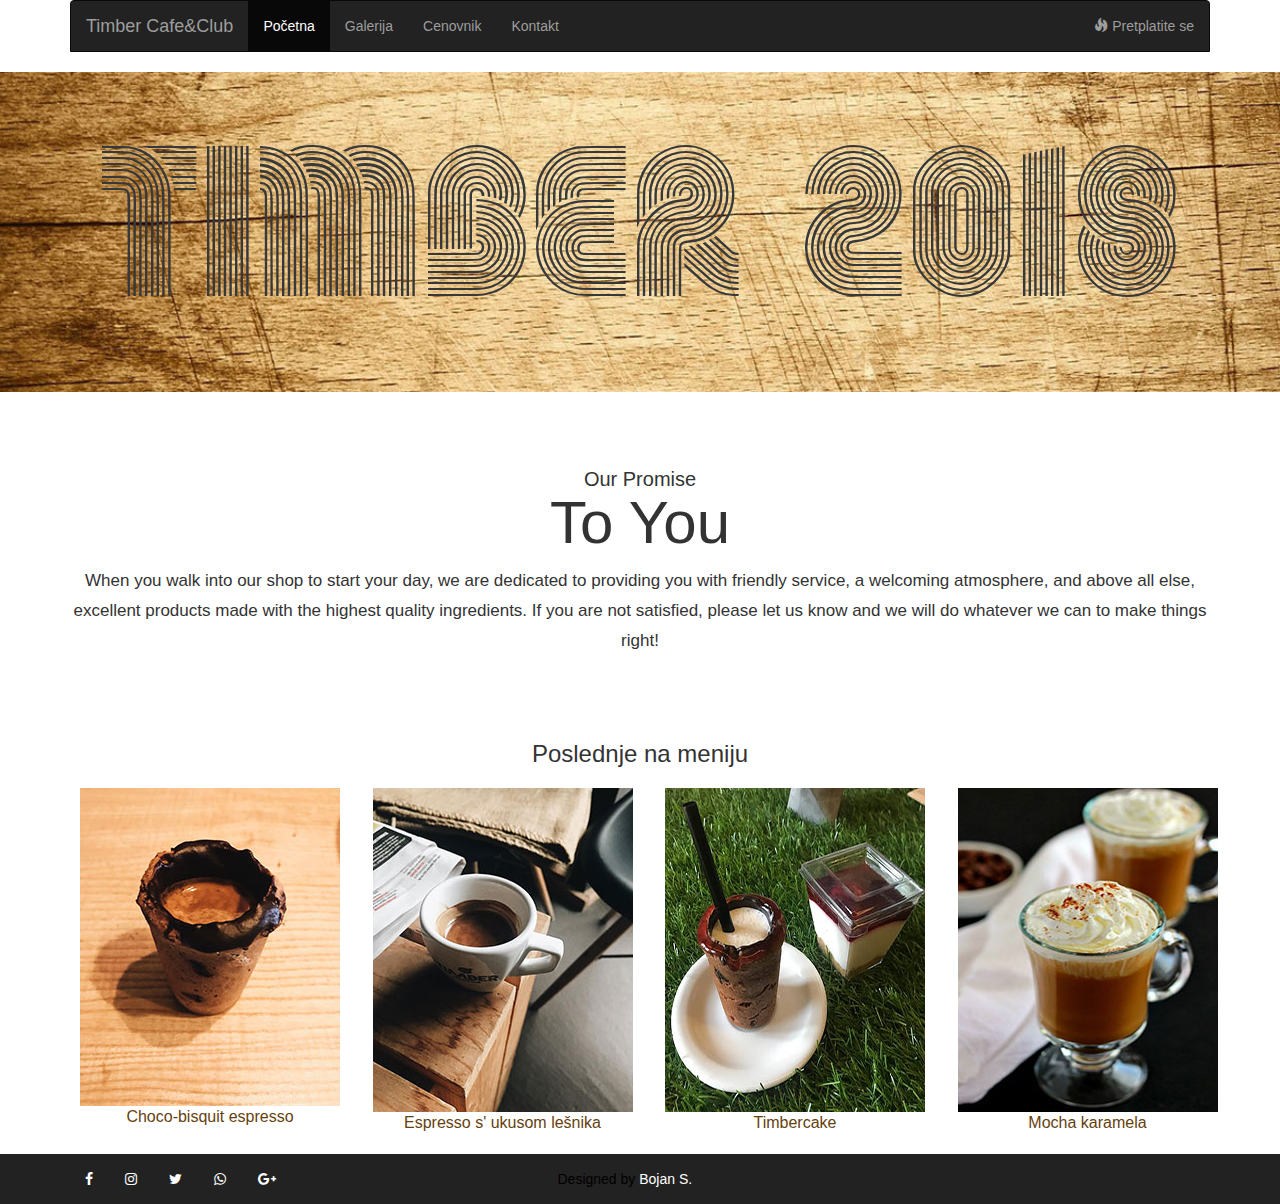
<file: index.html>
<!DOCTYPE html>
<html>
	<head>
		<title>Timber CafeClub</title>
		<link rel="icon" type="image/png" href="images/webicon.png"/>
		
		<link rel="stylesheet" type="text/css" href="css/bootstrap.min.css"/>
		
		<link rel="stylesheet" href="https://cdnjs.cloudflare.com/ajax/libs/font-awesome/4.7.0/css/font-awesome.min.css"/>
		
		<link rel="stylesheet" type="text/css" href="css/style.css"/>
		
		<meta name="viewport" content="width=device-width;initial-scale=1.0"/>
		
		<meta charset="utf-8"/>
	</head>
	<body>
	
		<!-- Zaglavlje-->
		
		<div class="container-fluid" id="zaglavljeGore">
			<div class="container">
				<nav class="navbar navbar-inverse">
					<div class="container-fluid">
						<div class="navbar-header">
							<a class="navbar-brand" href="index.html">Timber Cafe&amp;Club</a>
						</div>
						<ul class="nav navbar-nav col-lg-7">
							<li class="active"><a href="#">Početna</a></li>
							<li><a href="galerija.html">Galerija</a></li>
							<li><a href="cenovnik.html">Cenovnik</a></li>
							<li><a href="kontakt.html">Kontakt</a></li>
						</ul>
						<ul class="nav navbar-nav navbar-right">
							<li><a href="pretplata.html"><span class="glyphicon glyphicon-fire"></span> Pretplatite se</a></li>
						</ul>
					</div>
				</nav>
			</div>
		</div>
		<!-- Zaglavlje kraj-->
		
		<!-- Slajder pocetak-->
		<div class="container backgroundimg">
			<div class="row">
				<div class="container">
					<h1 class="h1 text-center"><a href="index.html"> Timber 2018</a></h1>
				</div>
			</div>
		</div>
		<!-- kraj Slajder -->
		
		<!-- O nama pocetak -->
		
		<div class="container-fluid">
			<div class="row">
				  <div class="col-xl-9 mx-auto">
						<div class="relative text-center">
								<h2 class="relative_head">
									<span class="relative_gore">Our Promise</span>
									<span class="relative_dole">To You</span>
								</h2>
								<p>When you walk into our shop to start your day, we are dedicated to providing you with friendly service, a welcoming atmosphere, and above all else, excellent products made with the highest quality ingredients. If you are not satisfied, please let us know and we will do whatever we can to make things right!
								</p>
						</div>
				  </div>
			</div>
      </div>
		
		<!-- o nama kraj -->
		
		<!-- Noviji produkti pocetak -->
		
		<div class="container-fluid produkti">
			<div class="container">
				<div class="row flex">
					<div class="col-xs-3 "></div>
					<div class="col-xs-6">
						<h3 class="text-center">Poslednje na meniju </h3>
					</div>
					<div class="col-xs-3"></div>
				</div>
				<div class="row">
					<div class="col-lg-3  col-md-3 col-sm-6 col-xs-10 center najnoviji">
						<div>
							<img src="images/noviprodukt1.jpg" alt="choq"/>
							<p class="text-center ">Choco-bisquit espresso</p>
						</div>
					</div>
					<div class="col-lg-3  col-md-3 col-sm-6 col-xs-10  najnoviji">
						<div>
							<img src="images/noviprodukt2.jpg" alt="nuts"/>
							<p class="text-center">Espresso s' ukusom lešnika</p>
						</div>
					</div>
					<div class="col-lg-3 col-md-3 col-sm-6 col-xs-10 najnoviji">
						<div>
							<img src="images/noviprodukt3.jpg" alt="timcake"/>
							<p class="text-center ">Timbercake</p>
						</div>
					</div>
					<div class="col-lg-3 col-md-3 col-sm-6 col-xs-10  najnoviji">
						<div>
							<img src="images/noviprodukt4.jpg" alt="mochacar"/>
							<p class="text-center ">Mocha karamela</p>
						</div>
					</div>
				</div>
			</div>
		</div>
		
		<!--Noviji produkti kraj-->
		
		
		
		
		<!-- footer pocetak-->
		<div class="container-fluid" id="footer">
			<div class="container">
				<div class="row flex" >
					<div class="col-lg-5 col-md-6 col-sm-8 col-xs-12" id="drustveneMreze">
						<ul class="nav nav-pills">
							<li><a href="https://www.facebook.com/profile.php?id=100011665453291"> <i class="fa fa-facebook"></i></a></li>
							<li><a href="https://www.instagram.com/timbercoffeeclub/"> <i class="fa fa-instagram"></i></a></li>
							<li><a href="https://www.twitter.com/timbercoffeeclub/"> <i class="fa fa-twitter"></i></a></li>
							<li><a href="https://www.whatsapp.com/timbercoffeeclub"> <i class="fa fa-whatsapp"></i></a></li>
							<li><a href="https://www.googleplus.com/timbercc"> <i class="fa fa-google-plus"></i></a></li>
						</ul>
					</div>
					<div class="col-lg-2 col-md-6 col-sm-4 col-xs-12" id="designer">
						<div>
							<p>Designed by <a href="designer.html">Bojan S&#46;</a></p>
						</div>
					</div>
				</div>
			</div>
		</div>
	
	
	</body>
</html>
</file>
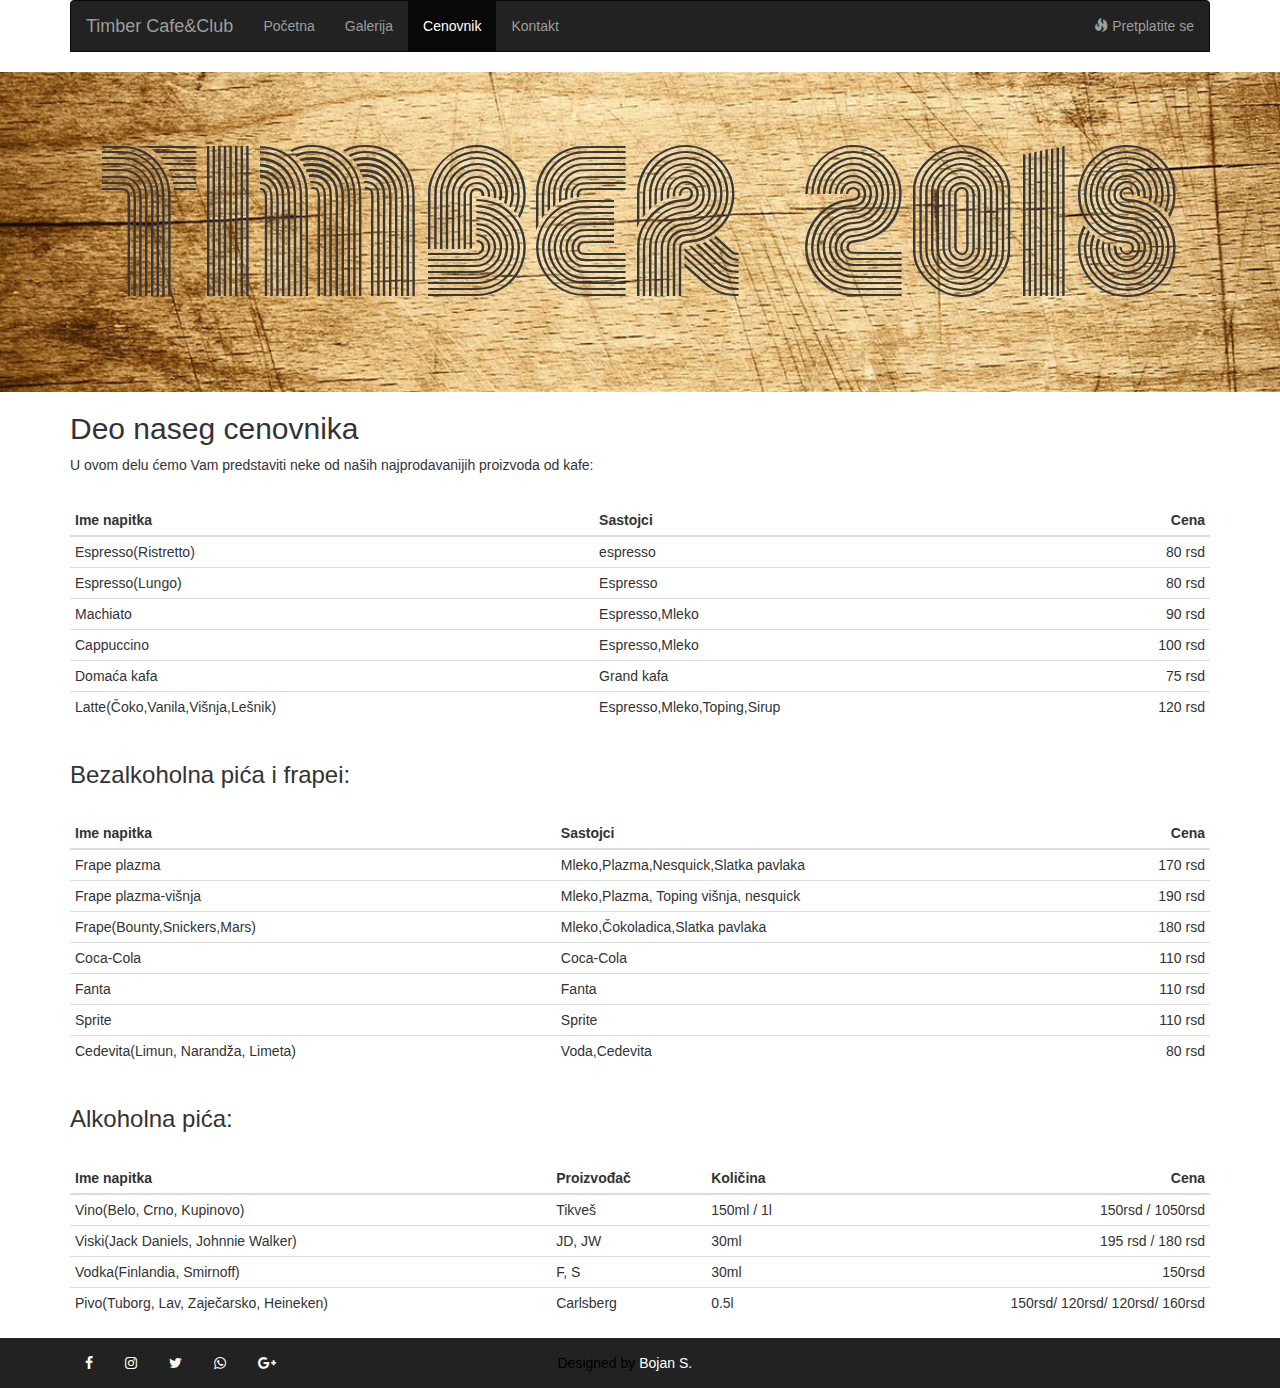
<file: cenovnik.html>
<!DOCTYPE html>
<html>
	<head>
		<title>Timber CafeClub</title>
		<link rel="icon" type="image/png" href="images/webicon.png"/>
		
		<link rel="stylesheet" type="text/css" href="css/bootstrap.min.css"/>
		
		<link rel="stylesheet" href="https://cdnjs.cloudflare.com/ajax/libs/font-awesome/4.7.0/css/font-awesome.min.css"/>
		
		<link rel="stylesheet" type="text/css" href="css/style.css"/>
		
		<meta name="viewport" content="width=device-width;initial-scale=1.0"/>
		
		<meta charset="utf-8"/>
	</head>
	<body>
	
		<!-- Zaglavlje-->
		
		<div class="container-fluid" id="zaglavljeGore">
			<div class="container">
				<nav class="navbar navbar-inverse">
					<div class="container-fluid">
						<div class="navbar-header">
							<a class="navbar-brand" href="index.html">Timber Cafe&amp;Club</a>
						</div>
						<ul class="nav navbar-nav col-lg-7">
							<li><a href="index.html">Početna</a></li>
							<li><a href="galerija.html">Galerija</a></li>
							<li class="active"><a href="#">Cenovnik</a></li>
							<li><a href="kontakt.html">Kontakt</a></li>
						</ul>
						<ul class="nav navbar-nav navbar-right">
							<li><a href="pretplata.html"><span class="glyphicon glyphicon-fire"></span> Pretplatite se</a></li>
						</ul>
					</div>
				</nav>
			</div>
		</div>
		<!-- Zaglavlje kraj-->
		
		<!-- Slajder pocetak-->
		<div class="container backgroundimg">
			<div class="row">
				<div class="container">
					<h1 class="h1 text-center"><a href="index.html"> Timber 2018</a></h1>
				</div>
			</div>
		</div>
		<!-- kraj Slajder -->
		
		<div class="container">
			<h2>Deo naseg cenovnika</h2>
			<p>U ovom delu ćemo Vam predstaviti neke od naših najprodavanijih proizvoda od kafe:</p>            
			<table class="table table-condensed">
				<thead>
					<tr>
						<th>Ime napitka</th>
						<th class="nestaje">Sastojci</th>
						<th class="text-right">Cena</th>
					</tr>
				</thead>
				<tbody>
					<tr>
						<td>Espresso(Ristretto)</td>
						<td class="nestaje">espresso</td>
						<td class="text-right">80 rsd</td>
					</tr>
					<tr>
						<td>Espresso(Lungo)</td>
						<td class="nestaje">Espresso</td>
						<td class="text-right">80 rsd</td>
					</tr>
					<tr>
						<td>Machiato</td>
						<td class="nestaje">Espresso,Mleko</td>
						<td class="text-right">90 rsd</td>
					</tr>
					<tr>
						<td>Cappuccino</td>
						<td class="nestaje">Espresso,Mleko</td>
						<td class="text-right">100 rsd</td>
					</tr>
					<tr>
						<td>Domaća kafa</td>
						<td class="nestaje">Grand kafa</td>
						<td class="text-right">75 rsd</td>
					</tr>
					<tr>
						<td>Latte(Čoko,Vanila,Višnja,Lešnik)</td>
						<td class="nestaje">Espresso,Mleko,Toping,Sirup</td>
						<td class="text-right">120 rsd</td>
					</tr>
					
				</tbody>
			</table>
		</div>
		<div class="container">
			<h3>Bezalkoholna pića i frapei:</h2>          
			<table class="table table-condensed">
				<thead>
					<tr>
						<th>Ime napitka</th>
						<th class="nestaje">Sastojci</th>
						<th class="text-right">Cena</th>
					</tr>
				</thead>
				<tbody>
					<tr>
						<td>Frape plazma</td>
						<td class="nestaje">Mleko,Plazma,Nesquick,Slatka pavlaka</td>
						<td class="text-right">170 rsd</td>
					</tr>
					<tr>
						<td>Frape plazma-višnja</td>
						<td class="nestaje">Mleko,Plazma, Toping višnja, nesquick </td>
						<td class="text-right">190 rsd</td>
					</tr>
					<tr>
						<td>Frape(Bounty,Snickers,Mars)</td>
						<td class="nestaje">Mleko,Čokoladica,Slatka pavlaka</td>
						<td class="text-right">180 rsd</td>
					</tr>
					<tr>
						<td>Coca-Cola</td>
						<td class="nestaje">Coca-Cola</td>
						<td class="text-right">110 rsd</td>
					</tr>
					<tr>
						<td>Fanta</td>
						<td class="nestaje">Fanta</td>
						<td class="text-right">110 rsd</td>
					</tr>
					<tr>
						<td>Sprite</td>
						<td class="nestaje">Sprite</td>
						<td class="text-right">110 rsd</td>
					</tr>
					<tr>
						<td>Cedevita(Limun, Narandža, Limeta)</td>
						<td class="nestaje">Voda,Cedevita</td>
						<td class="text-right">80 rsd</td>
					</tr>
					
				</tbody>
			  </table>
		</div>
		<div class="container">
			<h3> Alkoholna pića: </h3>
			<table class="table table-condensed">
				<thead>
					<tr>
						<th>Ime napitka</th>
						<th class="nestaje">Proizvođač</th>
						<th class="nestaje">Količina</th>
						<th class="text-right">Cena</th>
					</tr>
				</thead>
				<tbody>
					<tr>
						<td>Vino(Belo, Crno, Kupinovo)</td>
						<td class="nestaje">Tikveš</td>
						<td class="nestaje">150ml / 1l</td>
						<td class="text-right">150rsd / 1050rsd</td>
					</tr>
					<tr>
						<td>Viski(Jack Daniels, Johnnie Walker)</td>
						<td class="nestaje">JD, JW</td>	
						<td class="nestaje">30ml</td>
						<td class="text-right">195 rsd / 180 rsd</td>
					
					</tr>
					<tr>
						<td>Vodka(Finlandia, Smirnoff)</td>
						<td class="nestaje">F, S</td>
						<td class="nestaje">30ml</td>
						<td class="text-right">150rsd</td>
					</tr>
					<tr>
						<td>Pivo(Tuborg, Lav, Zaječarsko, Heineken)</td>
						<td class="nestaje">Carlsberg</td>
						<td class="nestaje">0.5l</td>
						<td class="text-right">150rsd/ 120rsd/ 120rsd/ 160rsd</td>
						
					</tr>
				</tbody>
			  </table>
		</div>

		
		
		
		
		<!-- footer pocetak-->
		<div class="container-fluid" id="footer">
			<div class="container">
				<div class="row flex" >
					<div class="col-lg-5 col-md-6 col-sm-8 col-xs-12" id="drustveneMreze">
						<ul class="nav nav-pills">
							<li><a href="https://www.facebook.com/profile.php?id=100011665453291"> <i class="fa fa-facebook"></i></a></li>
							<li><a href="https://www.instagram.com/timbercoffeeclub/"> <i class="fa fa-instagram"></i></a></li>
							<li><a href="https://www.twitter.com/timbercoffeeclub/"> <i class="fa fa-twitter"></i></a></li>
							<li><a href="https://www.whatsapp.com/timbercoffeeclub"> <i class="fa fa-whatsapp"></i></a></li>
							<li><a href="https://www.googleplus.com/timbercc"> <i class="fa fa-google-plus"></i></a></li>
						</ul>
					</div>
					<div class="col-lg-2 col-md-6 col-sm-4 col-xs-12" id="designer">
						<div>
							<p>Designed by <a href="designer.html">Bojan S&#46;</a></p>
						</div>
					</div>
				</div>
			</div>
		</div>
	
	
	</body>
</html>
</file>
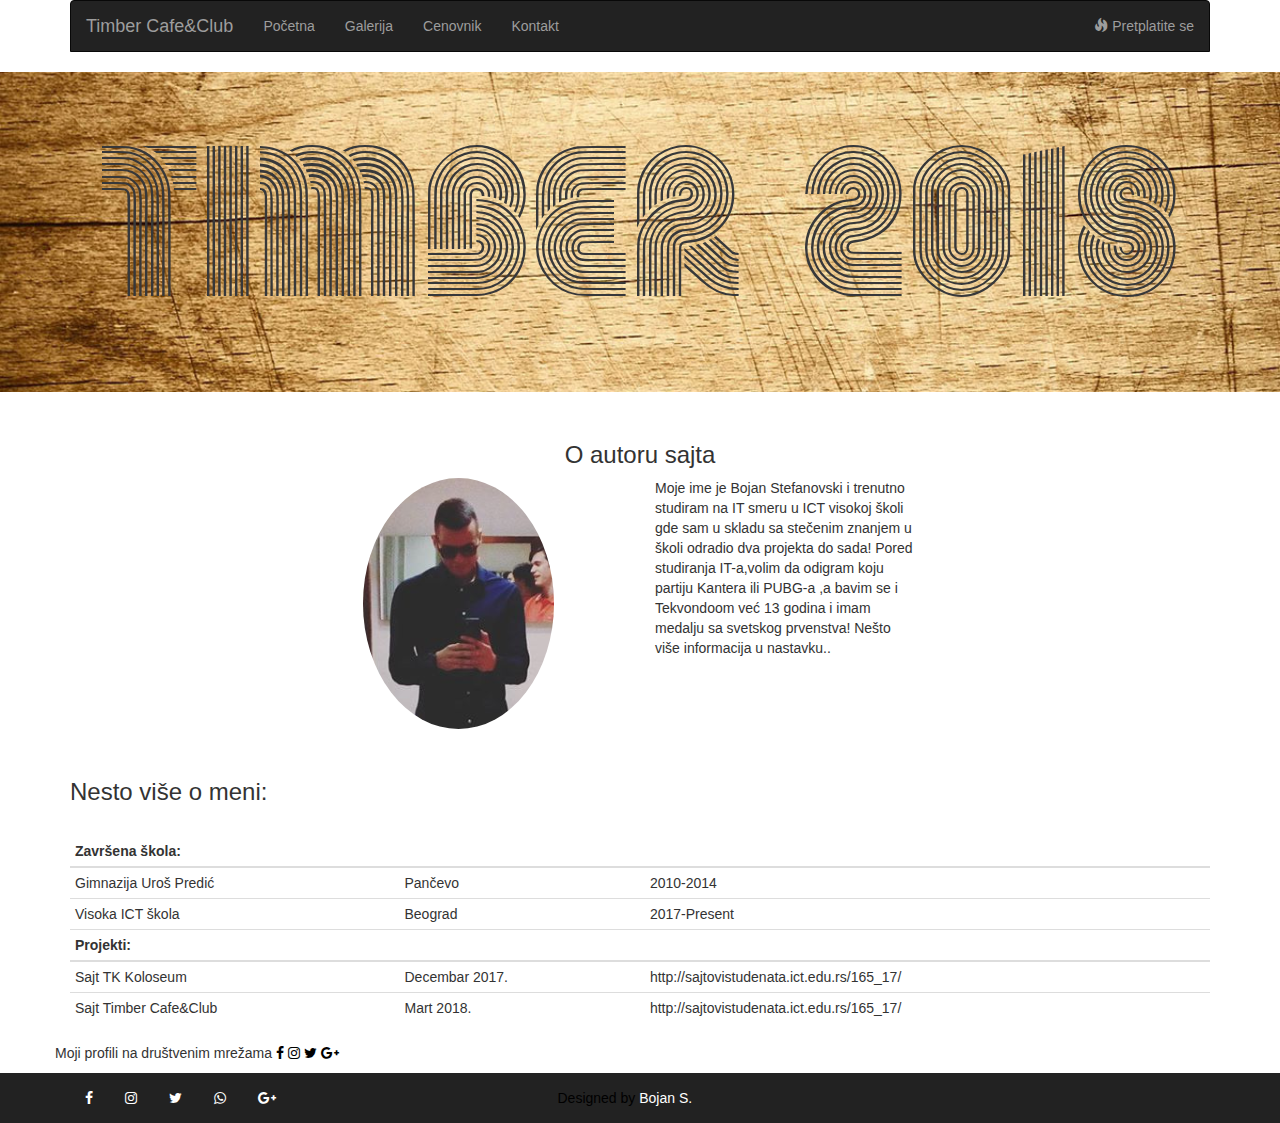
<file: designer.html>
<!DOCTYPE html>
<html>
	<head>
		<title>Timber CafeClub</title>
		<link rel="icon" type="image/png" href="images/webicon.png"/>
		
		<link rel="stylesheet" type="text/css" href="css/bootstrap.min.css"/>
		
		<link rel="stylesheet" href="https://cdnjs.cloudflare.com/ajax/libs/font-awesome/4.7.0/css/font-awesome.min.css"/>
		
		<link rel="stylesheet" type="text/css" href="css/style.css"/>
		
		<meta name="viewport" content="width=device-width;initial-scale=1.0"/>
		
		<meta charset="utf-8"/>
	</head>
	<body>
	
		<!-- Zaglavlje-->
		
		<div class="container-fluid" id="zaglavljeGore">
			<div class="container">
				<nav class="navbar navbar-inverse">
					<div class="container-fluid">
						<div class="navbar-header">
							<a class="navbar-brand" href="index.html">Timber Cafe&amp;Club</a>
						</div>
						<ul class="nav navbar-nav col-lg-7">
							<li><a href="index.html">Početna</a></li>
							<li><a href="galerija.html">Galerija</a></li>
							<li><a href="cenovnik.html">Cenovnik</a></li>
							<li><a href="kontakt.html">Kontakt</a></li>
						</ul>
						<ul class="nav navbar-nav navbar-right">
							<li><a href="pretplata.html"><span class="glyphicon glyphicon-fire"></span> Pretplatite se</a></li>
						</ul>
					</div>
				</nav>
			</div>
		</div>
		<!-- Zaglavlje kraj-->
		
		<!-- Slajder pocetak-->
		<div class="container backgroundimg">
			<div class="row">
				<div class="container">
					<h1 class="h1 text-center"><a href="index.html"> Timber 2018</a></h1>
				</div>
			</div>
		</div>
		<!-- kraj Slajder -->
		
		<!-- Ja pocetak -->
			<div class="container opisja">
				<h3 class="text-center">O autoru sajta</h3> 
				<div class="row">
					<div class="col-lg-3 col-md-2 col-sm-2 col-xs-1"></div>
					<div class="col-lg-3 col-md-4 col-sm-4 col-xs-8">
						<img src="images/profilna.png" class="img-circle" alt="ja"/>
					</div>
					<div class="col-lg-3 col-md-4 col-sm-5 col-xs-12 opis">
						<p> Moje ime je Bojan Stefanovski i trenutno studiram na IT smeru u ICT visokoj školi gde sam u skladu sa stečenim znanjem u školi odradio dva projekta do sada! Pored studiranja IT-a,volim da odigram koju partiju Kantera ili PUBG-a ,a bavim se i Tekvondoom već 13 godina i imam medalju sa svetskog prvenstva! Nešto više informacija u nastavku..  </p>
						
					
					</div>
				</div>
			</div>
		<!--Ja kraj-->
		<!-- Tabela skola faks projekti  -->
			<div class="container">
			<h3>Nesto više o meni:</h3>			          
			<table class="table table-condensed">
				<thead>
					<tr>
						<th>Završena škola:</th>
						<th class="nestaje"></th>
						<th class="text-right"></th>
					</tr>
				</thead>
				<tbody>
					<tr>
						<td>Gimnazija Uroš Predić</td>
						<td class="nestaje">Pančevo</td>
						<td>2010-2014</td>
					</tr>
					<tr>
						<td>Visoka ICT škola</td>
						<td class="nestaje">Beograd</td>
						<td>2017-Present</td>
					</tr>
				</tbody>
				<thead>
					<tr>
						<th>Projekti:</th>
						<th></th>
						<th></th>
					</tr>
				</thead>
				<tbody>
					<tr>
						<td>Sajt TK Koloseum</td>
						<td class="nestaje">Decembar 2017.</td>
						<td>http://sajtovistudenata.ict.edu.rs/165_17/</td>
					</tr>
					<tr>
						<td>Sajt Timber Cafe&amp;Club</td>
						<td class="nestaje">Mart 2018.</td>
						<td>http://sajtovistudenata.ict.edu.rs/165_17/</td>
					</tr>
				</tbody>
			</table>
			</div>
		
		<!-- kraj tabela -->
		
		<!-- socialnetworks-->
		
			<div class="container">
				<div class="row bojamreze">
					<p> Moji profili na društvenim mrežama <a href="http://www.facebook.com/bock1te"><i class="fa fa-facebook"></i></a>
						<a href="http://www.instagram.com/bock1tkd"><i class="fa fa-instagram"></i></a>
						<a href="http://www.twitter.com/bock1te"><i class="fa fa-twitter"></i></a>
						<a href="http://www.google.com/bock1te"><i class="fa fa-google-plus"></i></a>
						</p>
				</div>
			</div>
		<!-- social networks kraj-->
		<!-- footer pocetak-->
		<div class="container-fluid" id="footer">
			<div class="container">
				<div class="row flex" >
					<div class="col-lg-5 col-md-6 col-sm-8 col-xs-12" id="drustveneMreze">
						<ul class="nav nav-pills">
							<li><a href="https://www.facebook.com/profile.php?id=100011665453291"> <i class="fa fa-facebook"></i></a></li>
							<li><a href="https://www.instagram.com/timbercoffeeclub/"> <i class="fa fa-instagram"></i></a></li>
							<li><a href="https://www.twitter.com/timbercoffeeclub/"> <i class="fa fa-twitter"></i></a></li>
							<li><a href="https://www.whatsapp.com/timbercoffeeclub"> <i class="fa fa-whatsapp"></i></a></li>
							<li><a href="https://www.googleplus.com/timbercc"> <i class="fa fa-google-plus"></i></a></li>
						</ul>
					</div>
					<div class="col-lg-2 col-md-6 col-sm-4 col-xs-12" id="designer">
						<div>
							<p>Designed by <a href="designer.html">Bojan S&#46;</a></p>
						</div>
					</div>
				</div>
			</div>
		</div>
	
	
	</body>
</html>
</file>
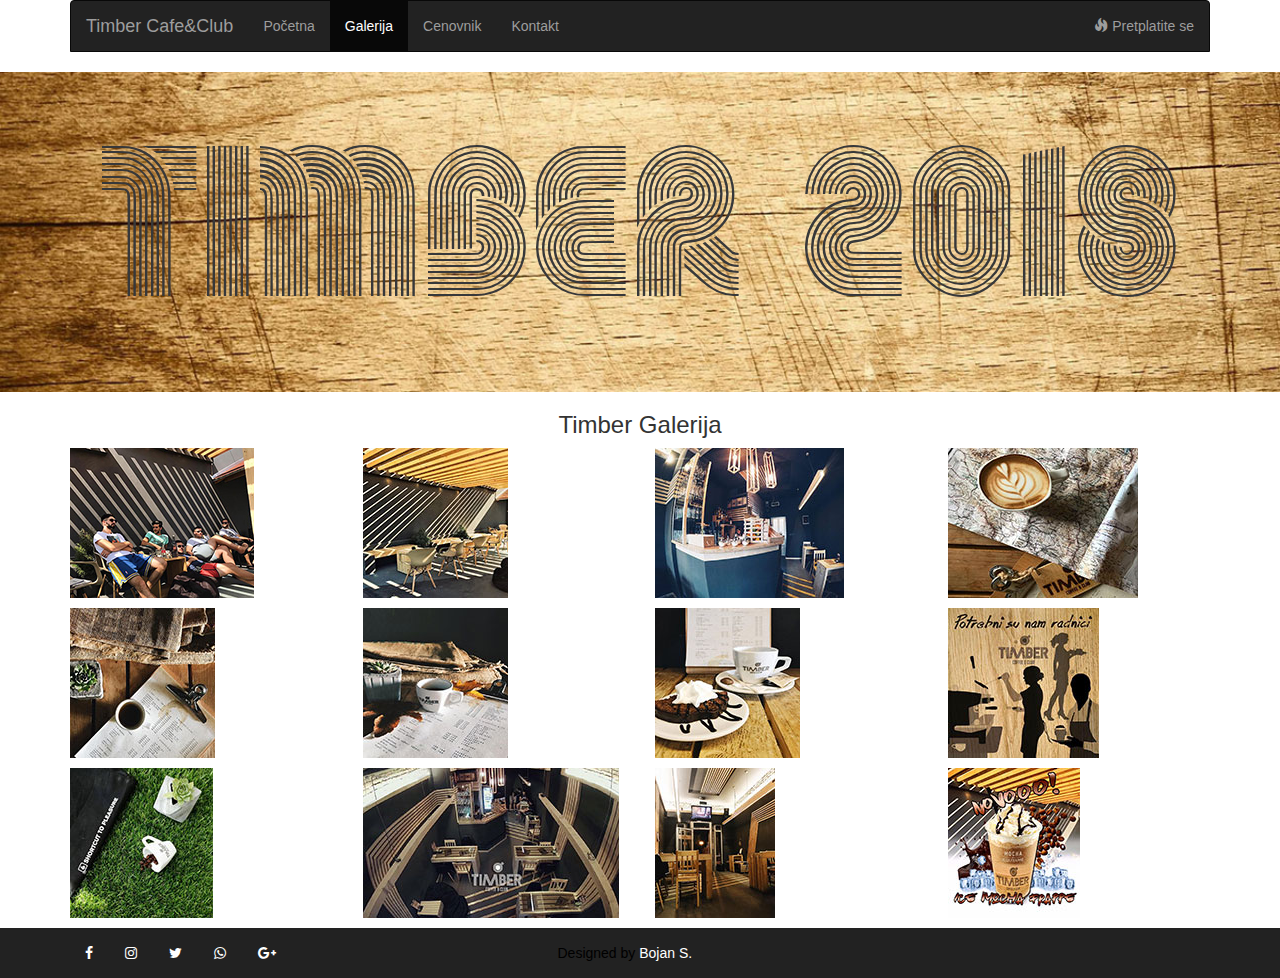
<file: galerija.html>
<!DOCTYPE html>
<html>
	<head>
		<title>Timber CafeClub</title>
		<link rel="icon" type="image/png" href="images/webicon.png"/>
		
		<link rel="stylesheet" type="text/css" href="css/bootstrap.min.css"/>
		
		<link rel="stylesheet" href="https://cdnjs.cloudflare.com/ajax/libs/font-awesome/4.7.0/css/font-awesome.min.css"/>
		
		<link rel="stylesheet" type="text/css" href="css/style.css"/>
		
		<meta name="viewport" content="width=device-width;initial-scale=1.0"/>
		
		<meta charset="utf-8"/>
	</head>
	<body>
	
		<!-- Zaglavlje-->
		
		<div class="container-fluid" id="zaglavljeGore">
			<div class="container">
				<nav class="navbar navbar-inverse">
					<div class="container-fluid">
						<div class="navbar-header">
							<a class="navbar-brand" href="index.html">Timber Cafe&amp;Club</a>
						</div>
						<ul class="nav navbar-nav col-lg-7">
							<li><a href="index.html">Početna</a></li>
							<li class="active"><a href="#">Galerija</a></li>
							<li><a href="cenovnik.html">Cenovnik</a></li>
							<li><a href="kontakt.html">Kontakt</a></li>
						</ul>
						
						<ul class="nav navbar-nav navbar-right">
							<li><a href="pretplata.html"><span class="glyphicon glyphicon-fire"></span> Pretplatite se</a></li>
						</ul>
					</div>
				</nav>
			</div>
		</div>
		<!-- Zaglavlje kraj-->
		
		<!-- Slajder pocetak-->
		<div class="container backgroundimg">
			<div class="row">
				<div class="container">
					<h1 class="h1 text-center"><a href="index.html"> Timber 2018</a></h1>
				</div>
			</div>
		</div>
		<!-- kraj Slajder -->
		
		<!-- galerija pocetak-->
			<div class="container">
				<div class="row">
					<div class="col-lg-12 text-center">
						<h3> Timber Galerija </h3>
					</div>
					
					<div class="col-lg-3 col-md-4 col-xs-6 slika">
						<a href="images/galery1.jpg" class="thumb">
							<img src="images/galery11.jpg" alt="bleja1"/>
						</a>
					</div>
					<div class="col-lg-3 col-md-4 col-xs-6 slika">
						<a href="images/galery2.jpg" class="thumb">
							<img src="images/galery21.jpg" alt="bleja1"/>
						</a>
					</div>
					<div class="col-lg-3 col-md-4 col-xs-6 slika">
						<a href="images/galery3.jpg" class="thumb">
							<img src="images/galery31.jpg" alt="bleja1"/>
						</a>
					</div>
					
					<div class="col-lg-3 col-md-4 col-xs-6 slika">
						<a href="images/galery6.jpg" class="thumb">
							<img src="images/galery61.jpg" alt="bleja1"/>
						</a>
					</div>
					<div class="col-lg-3 col-md-4 col-xs-6 slika">
						<a href="images/galery7.jpg" class="thumb">
							<img src="images/galery71.jpg" alt="bleja1"/>
						</a>
					</div>
					<div class="col-lg-3 col-md-4 col-xs-6 slika">
						<a href="images/galery8.jpg" class="thumb">
							<img src="images/galery81.jpg" alt="bleja1"/>
						</a>
					</div>
					<div class="col-lg-3 col-md-4 col-xs-6 slika">
						<a href="images/galery9.jpg" class="thumb">
							<img src="images/galery91.jpg" alt="bleja1"/>
						</a>
					</div>
					<div class="col-lg-3 col-md-4 col-xs-6 slika">
						<a href="images/galery10.jpg" class="thumb">
							<img src="images/galery101.jpg" alt="bleja1"/>
						</a>
					</div>
					<div class="col-lg-3 col-md-4 col-xs-6 slika">
						<a href="images/galery011.jpg" class="thumb">
							<img src="images/galery0111.jpg" alt="bleja1"/>
						</a>
					</div>
					<div class="col-lg-3 col-md-4 col-xs-6 slika">
						<a href="images/galery5.jpg" class="thumb">
							<img src="images/galery51.jpg" alt="bleja1"/>
						</a>
					</div>
					<div class="col-lg-3 col-md-4 col-xs-6 slika">
						<a href="images/galery012.jpg" class="thumb">
							<img src="images/galery0121.jpg" alt="bleja1"/>
						</a>
					</div>
					<div class="col-lg-3 col-md-4 col-xs-6 slika">
						<a href="images/galery014.jpg" class="thumb">
							<img src="images/galery0141.jpg" alt="bleja1"/>
						</a>
					</div>
				</div>
			</div>
		
		<!-- galerija kraj-->
		
		<!-- footer pocetak-->
		<div class="container-fluid" id="footer">
			<div class="container">
				<div class="row flex" >
					<div class="col-lg-5 col-md-6 col-sm-8 col-xs-12" id="drustveneMreze">
						<ul class="nav nav-pills">
							<li><a href="https://www.facebook.com/profile.php?id=100011665453291"> <i class="fa fa-facebook"></i></a></li>
							<li><a href="https://www.instagram.com/timbercoffeeclub/"> <i class="fa fa-instagram"></i></a></li>
							<li><a href="https://www.twitter.com/timbercoffeeclub/"> <i class="fa fa-twitter"></i></a></li>
							<li><a href="https://www.whatsapp.com/timbercoffeeclub"> <i class="fa fa-whatsapp"></i></a></li>
							<li><a href="https://www.googleplus.com/timbercc"> <i class="fa fa-google-plus"></i></a></li>
						</ul>
					</div>
					<div class="col-lg-2 col-md-6 col-sm-4 col-xs-12" id="designer">
						<div>
							<p>Designed by <a href="designer.html">Bojan S&#46;</a></p>
						</div>
					</div>
				</div>
			</div>
		</div>
	
	
	</body>
</html>
</file>
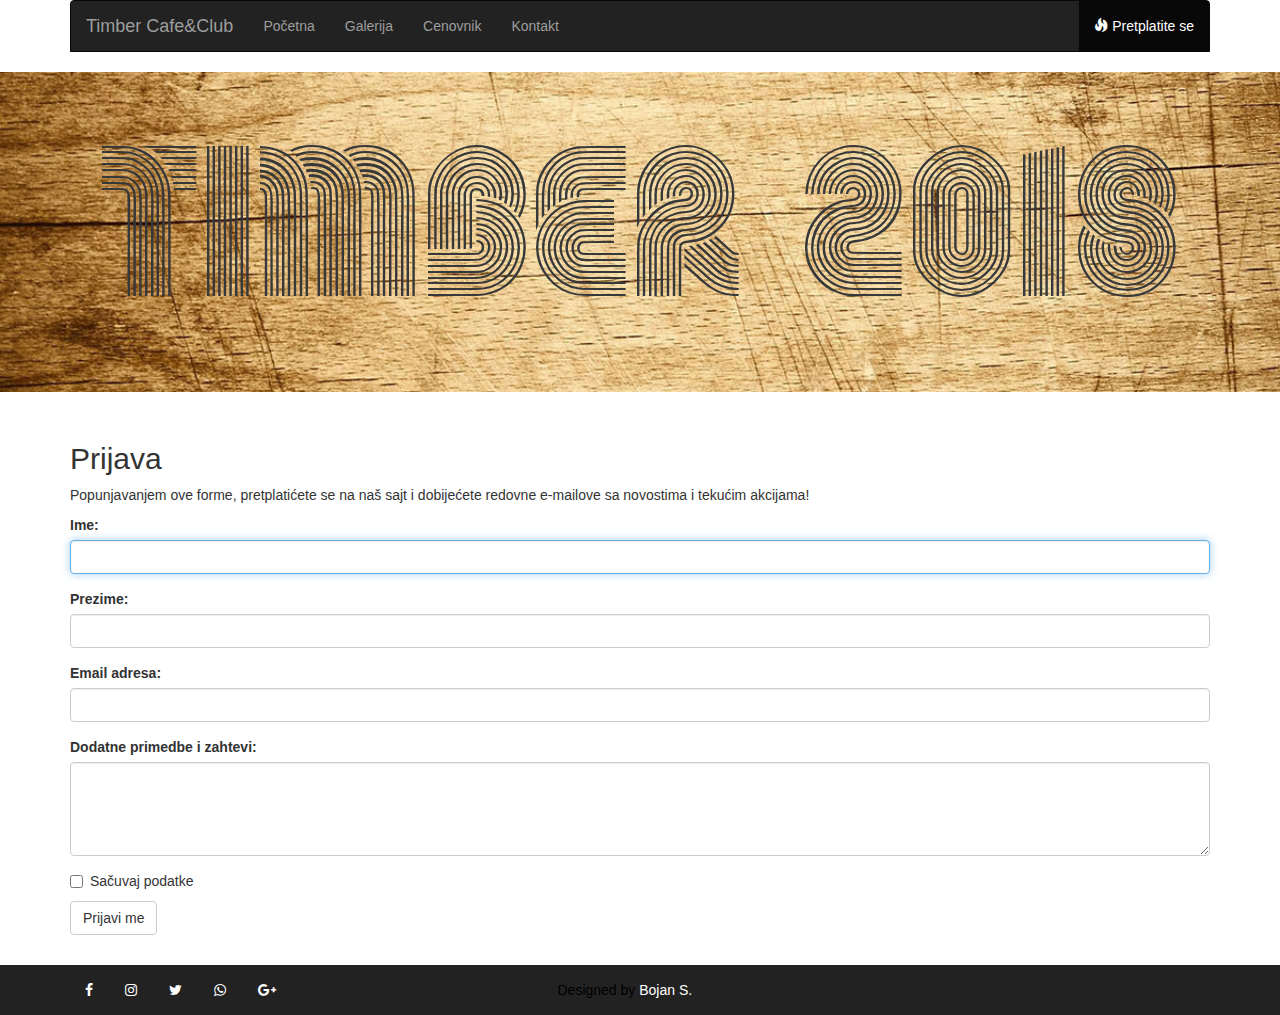
<file: pretplata.html>
<!DOCTYPE html>
<html>
	<head>
		<title>Timber CafeClub</title>
		<link rel="icon" type="image/png" href="images/webicon.png"/>
		
		<link rel="stylesheet" type="text/css" href="css/bootstrap.min.css"/>
		
		<link rel="stylesheet" href="https://cdnjs.cloudflare.com/ajax/libs/font-awesome/4.7.0/css/font-awesome.min.css"/>
		
		<link rel="stylesheet" type="text/css" href="css/style.css"/>
		
		<meta name="viewport" content="width=device-width;initial-scale=1.0"/>
		
		<meta charset="utf-8"/>
	</head>
	<body>
	
		<!-- Zaglavlje-->
		
		<div class="container-fluid" id="zaglavljeGore">
			<div class="container">
				<nav class="navbar navbar-inverse">
					<div class="container-fluid">
						<div class="navbar-header">
							<a class="navbar-brand" href="index.html">Timber Cafe&amp;Club</a>
						</div>
						<ul class="nav navbar-nav col-lg-7">
							<li><a href="index.html">Početna</a></li>
							<li><a href="galerija.html">Galerija</a></li>
							<li><a href="cenovnik.html">Cenovnik</a></li>
							<li><a href="kontakt.html">Kontakt</a></li>
						</ul>
						<ul class="nav navbar-nav navbar-right">
							<li class="active"><a href="pretplata.html"><span class="glyphicon glyphicon-fire"></span> Pretplatite se</a></li>
						</ul>
					</div>
				</nav>
			</div>
		</div>
		<!-- Zaglavlje kraj-->
		
		<!-- Slajder pocetak-->
		<div class="container backgroundimg">
			<div class="row">
				<div class="container">
					<h1 class="h1 text-center"><a href="index.html"> Timber 2018</a></h1>
				</div>
			</div>
		</div>
		<!-- kraj Slajder -->
			<div class="container forma">
				<div id="naslovforme">
					<h2>Prijava</h2>
					<p>Popunjavanjem ove forme, pretplatićete se na naš sajt i dobijećete redovne e-mailove sa novostima i tekućim akcijama!</p>
				</div>
				<form action="/action_page.php">
					<div class="form-group">
						<label for="ime">Ime:</label>
						<input type="text" class="form-control" id="ime" autofocus>
					</div>
					<div class="form-group">
						<label for="prezime">Prezime:</label>
						<input type="text" class="form-control" id="prezime">
					</div>
					<div class="form-group">
						<label for="email">Email adresa:</label>
						<input type="email" class="form-control" id="email">
					</div>
					<div class="form-group">
						<label for="txtarea">Dodatne primedbe i zahtevi:</label>
						<textarea class="form-control" id="txtarea" rows="4" cols="50" placeholder="Unesite dodatne informacije.."> </textarea>
					</div>
					<div class="checkbox">
						<label><input type="checkbox"> Sačuvaj podatke</label>
					</div>
					<button type="submit" class="btn btn-default">Prijavi me</button>
				</form>
			</div>
		

		
		
		<!-- footer pocetak-->
		<div class="container-fluid" id="footer">
			<div class="container">
				<div class="row flex" >
					<div class="col-lg-5 col-md-6 col-sm-8 col-xs-12" id="drustveneMreze">
						<ul class="nav nav-pills">
							<li><a href="https://www.facebook.com/profile.php?id=100011665453291"> <i class="fa fa-facebook"></i></a></li>
							<li><a href="https://www.instagram.com/timbercoffeeclub/"> <i class="fa fa-instagram"></i></a></li>
							<li><a href="https://www.twitter.com/timbercoffeeclub/"> <i class="fa fa-twitter"></i></a></li>
							<li><a href="https://www.whatsapp.com/timbercoffeeclub"> <i class="fa fa-whatsapp"></i></a></li>
							<li><a href="https://www.googleplus.com/timbercc"> <i class="fa fa-google-plus"></i></a></li>
						</ul>
					</div>
					<div class="col-lg-2 col-md-6 col-sm-4 col-xs-12" id="designer">
						<div>
							<p>Designed by <a href="designer.html">Bojan S&#46;</a></p>
						</div>
					</div>
				</div>
			</div>
		</div>
	
	
	</body>
</html>
</file>
<file: css/style.css>
@font-face{
	src: url('Stripes.ttf');
	font-family: 'Stripes';
}
body {
	font-family: 'Roboto', sans-serif;
}
a {
	color: #fff;
}
.navbar, .navbar-inverse {
	border-bottom-left-radius: 0px;
	border-bottom-right-radius: 0px;
}
.relative {
	position: relative;
    padding: 48px;
    margin: 8px;
    background-color: rgba(255,255,255,.85);
}

.relative_gore, .relative_dole {
	display: block;
}
.relative_gore {
	font-size:20px;
}
.relative_dole {
	font-size: 60px;
}
.relative p {
	line-height: 1.75;
	text-align: center;
	font-size: 17px;
}
.najnoviji div {
	background-color: #fff;
	border-radius: 10px;
	padding: 10px;
	width: 280px;
	}
.najnoviji div p {
	text-align: center;
	font-size: 16px;
	color: #66410e;
}

.najnoviji div p, .menulast
{
	font-family: 'Franklin Gothic', sans-serif;
}
.backgroundimg {
	background-image:url('../images/timberwallpaper.jpg');
	background-size: cover;
	background-position: center center;
	background-repeat: no-repeat;
	height: 320px;
	width: 100%;
}
.h1 {
	width: 100%;
	font-family: 'Stripes' ;
	font-size: 200px;
}

.h1 a{
	text-decoration: none;
	color: #37383a;
}
#zaglavljegore {
	background-color: #37383a;
}

#footer {
	background-color: #222;
	color: #fff;
	padding: 5px 0px;
}
#pozadina #naslov h1{
	font-size: 30px;
	font-family: 'Stripes';
}
#produkti {
	margin-bottom: 100px;
}
#designer p  {
	color: black;
	padding-top: 10px;
}
.slika {
	margin-bottom: 10px;
	overflow: hidden;
}
.slika img {
	-webkit-transition:all 0.5s ease;
}
.slika img:hover {
	transform: scale(1.3);
}
table {
	margin-top: 30px;
}
.forma {
	margin: 30px auto;
}
#mapa {
	width: 100%;
}
.opisja {
	margin-top: 30px;
	margin-bottom: 30px;
}
.bojamreze a {
	color: #000;
}
@media only screen and (max-width: 1201px) {
    .h1 {
        font-size:150px;
		padding-top:20px;
    }
	.backgroundimg {
		height: 300px;
	}
}
@media only screen and (max-width: 1000px) {
    .h1 {
        font-size:100px;
		padding-top:17px;
    }
	.backgroundimg {
		height: 220px;
	}

@media only screen and (max-width: 770px) {
	.najnoviji {
		margin: 5px auto;
	}

}	
@media only screen and (max-width: 590px) {
    .h1 {
        font-size:80px;
		padding-top:25px;
    }
	.backgroundimg {
		height: 190px;
	}
	.nestaje {
		display: none;
	}
	
}
@media only screen and (max-width: 480px) {
    .h1 {
        font-size:68px;
		padding-top:12px;
    }
	
}
</file>
